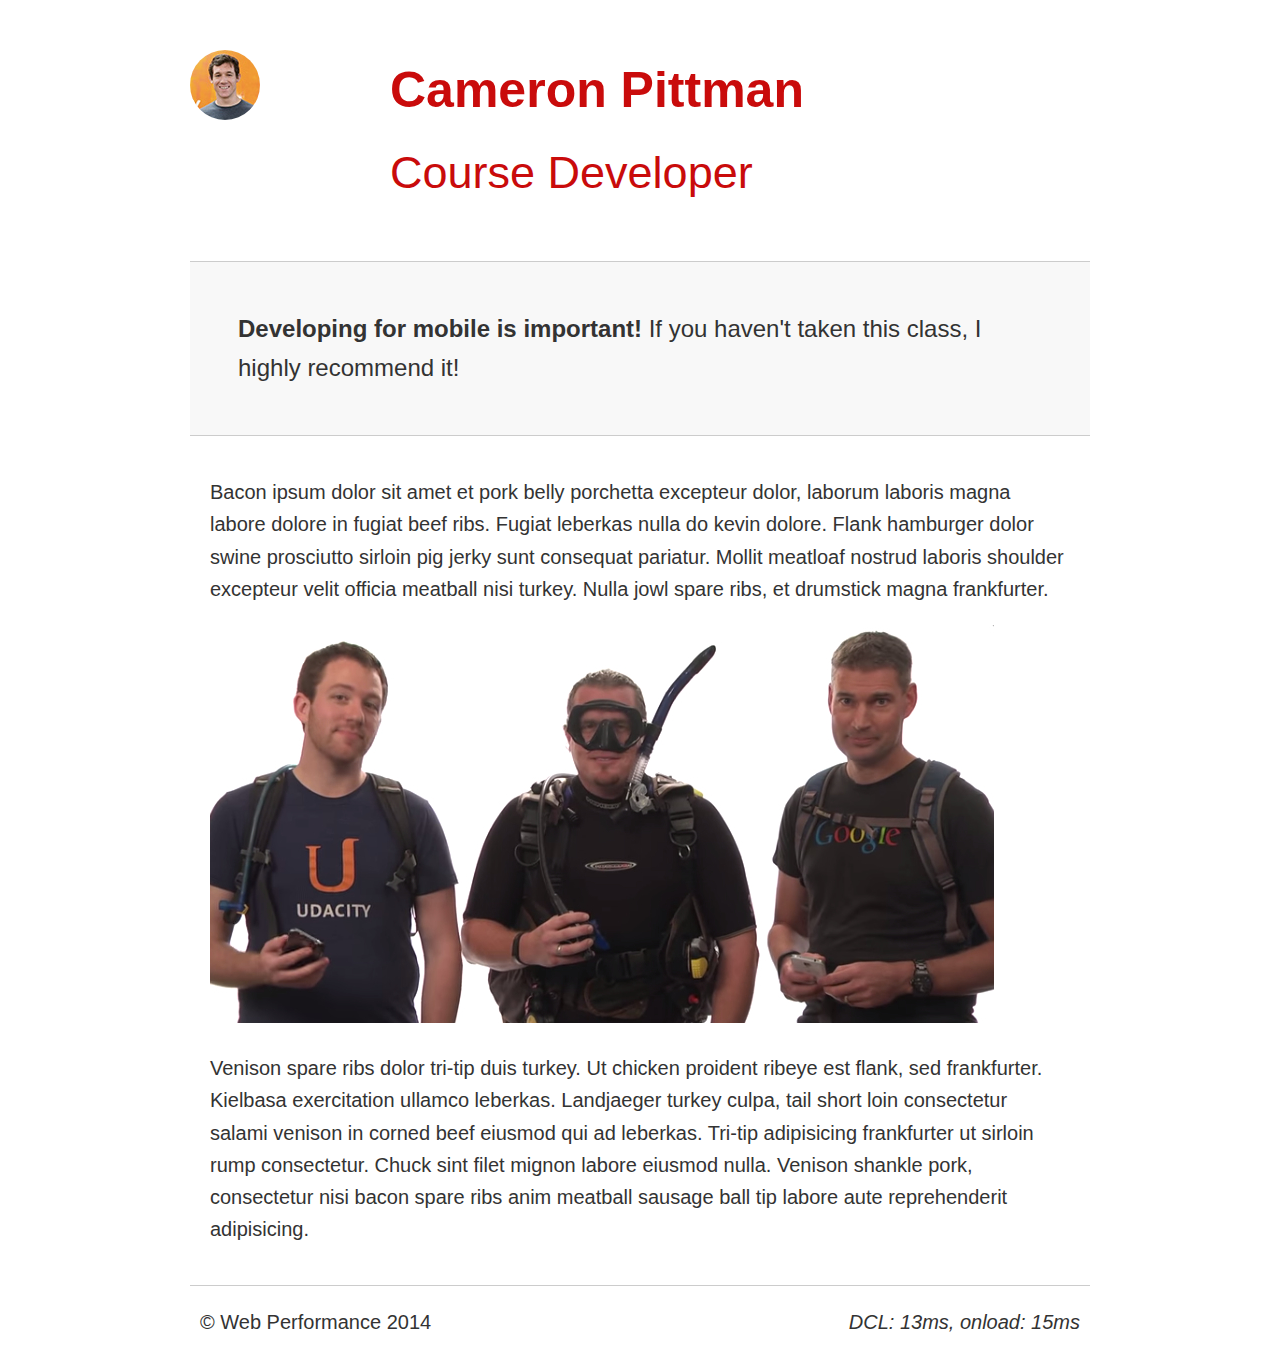
<file: project-mobile.html>
<!DOCTYPE html>
<html lang="en">
  <head>
    <meta charset="utf-8">
    <meta name="viewport" content="width=device-width, initial-scale=1">
    <meta name="description" content=" FILL ME IN ">
    <meta name="author" content=" FILL ME IN ">
    <title>Cameron Pitman: Portfolio</title>

    <!-- Hmm, what is the impact of web fonts on speed? Measure it... -->
    <!-- <link href="//fonts.googleapis.com/css?family=Open+Sans:400,700" rel="stylesheet"> -->

    <link href="css/style.css" rel="stylesheet">
    <link href="css/print.css" rel="stylesheet">

    <script>
      (function(w,g){w['GoogleAnalyticsObject']=g;
      w[g]=w[g]||function(){(w[g].q=w[g].q||[]).push(arguments)};w[g].l=1*new Date();})(window,'ga');

      // TODO: replace with your Google Analytics profile ID.
      ga('create', 'UA-XXXX-Y');
      ga('send', 'pageview');
    </script>
    <script src="http://www.google-analytics.com/analytics.js"></script>
    <script async src="js/perfmatters.js"></script>
  </head>

  <body>
    <header>
      <a href="/"><img src="img/profilepic.jpg"></a>
      <p>Cameron Pittman<br><span>Course Developer</span></p>
    </header>

    <div class="container">
      <div class="hero">
        <strong>Developing for mobile is important!</strong> If you haven't taken this class, I highly recommend it!
      </div>

      <div class="content">
        
        <p>Bacon ipsum dolor sit amet et pork belly porchetta excepteur dolor, laborum laboris magna labore dolore in fugiat beef ribs. Fugiat leberkas nulla do kevin dolore. Flank hamburger dolor swine prosciutto sirloin pig jerky sunt consequat pariatur. Mollit meatloaf nostrud laboris shoulder excepteur velit officia meatball nisi turkey. Nulla jowl spare ribs, et drumstick magna frankfurter.</p>

        <img src="img/mobilewebdev.jpg">

        <p>Venison spare ribs dolor tri-tip duis turkey. Ut chicken proident ribeye est flank, sed frankfurter. Kielbasa exercitation ullamco leberkas. Landjaeger turkey culpa, tail short loin consectetur salami venison in corned beef eiusmod qui ad leberkas. Tri-tip adipisicing frankfurter ut sirloin rump consectetur. Chuck sint filet mignon labore eiusmod nulla. Venison shankle pork, consectetur nisi bacon spare ribs anim meatball sausage ball tip labore aute reprehenderit adipisicing.</p>

    </div>

    <footer>
      <p>&copy; Web Performance 2014 <span id="crp-stats"></span></p>
    </footer>
  </body>
</html>
</file>
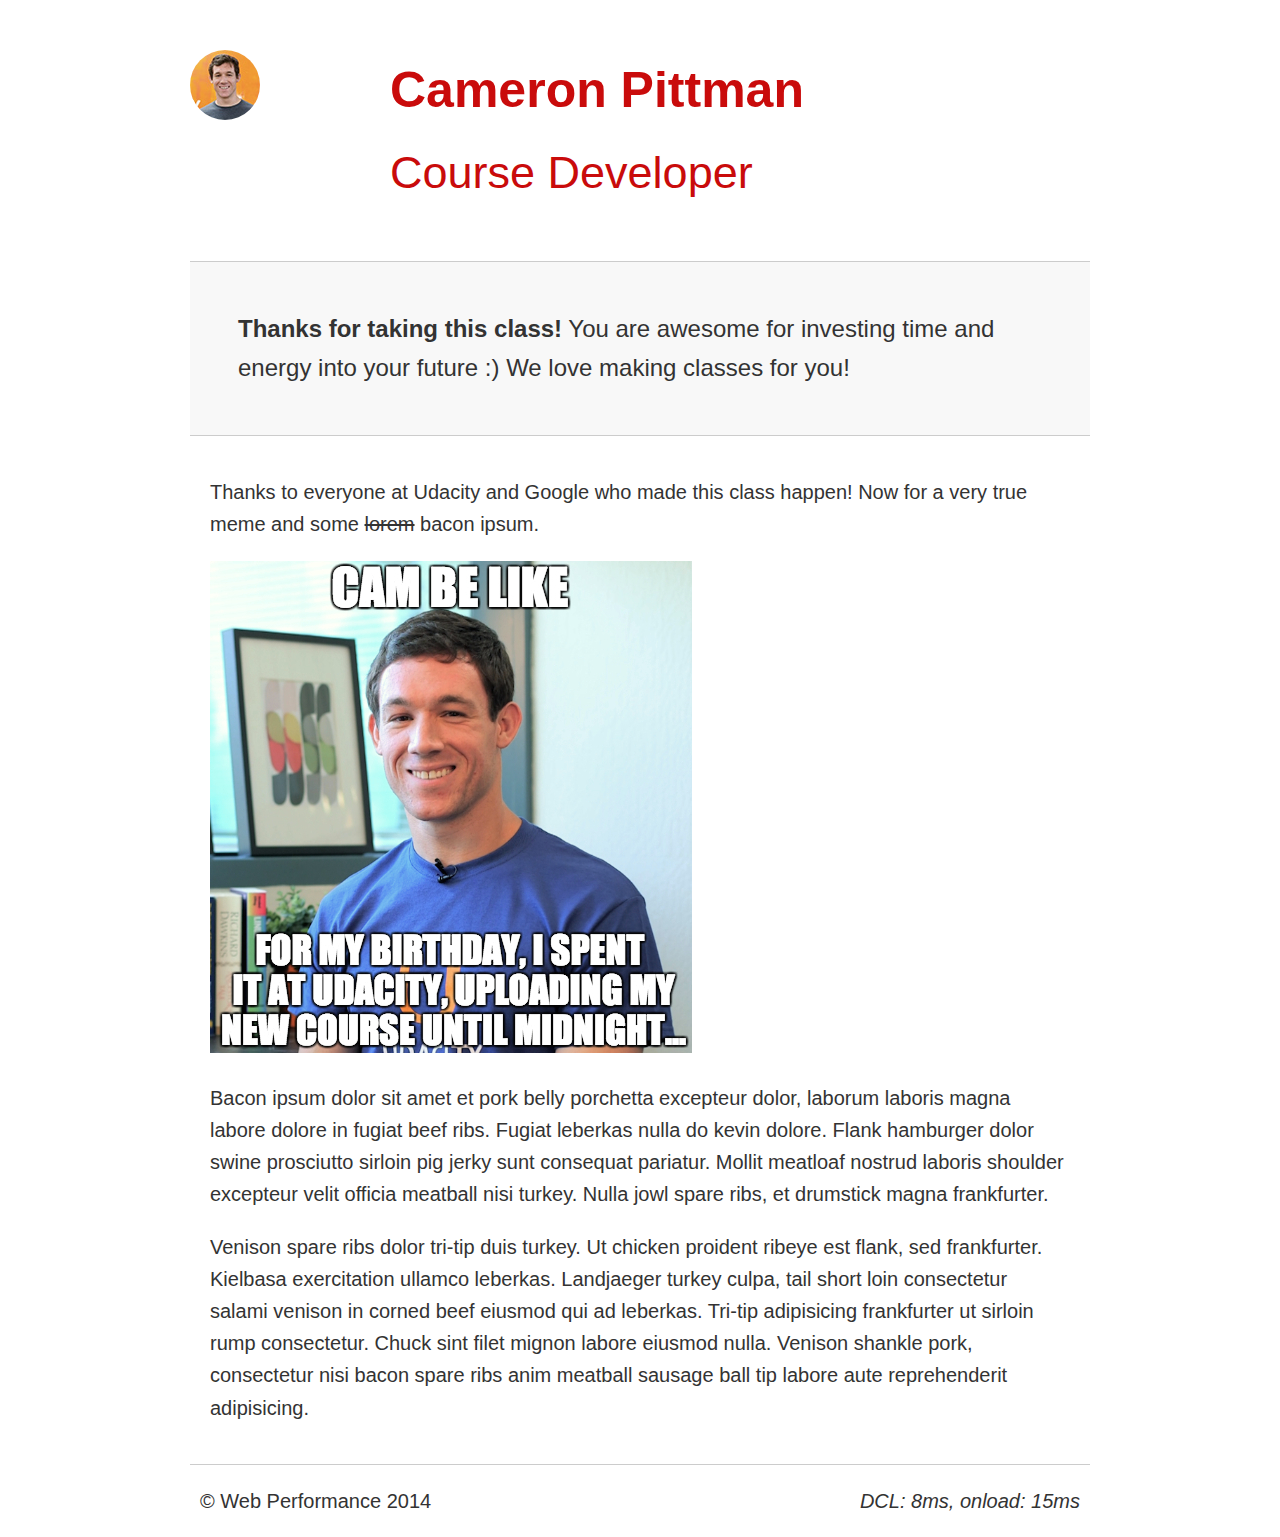
<file: project-webperf.html>
<!DOCTYPE html>
<html lang="en">
  <head>
    <meta charset="utf-8">
    <meta name="viewport" content="width=device-width, initial-scale=1">
    <meta name="description" content=" FILL ME IN ">
    <meta name="author" content=" FILL ME IN ">
    <title>Cameron Pitman: Portfolio</title>

    <!-- Hmm, what is the impact of web fonts on speed? Measure it... -->
    <!-- <link href="//fonts.googleapis.com/css?family=Open+Sans:400,700" rel="stylesheet"> -->

    <link href="css/style.css" rel="stylesheet">
    <link href="css/print.css" rel="stylesheet">

    <script>
      (function(w,g){w['GoogleAnalyticsObject']=g;
      w[g]=w[g]||function(){(w[g].q=w[g].q||[]).push(arguments)};w[g].l=1*new Date();})(window,'ga');

      // TODO: replace with your Google Analytics profile ID.
      ga('create', 'UA-XXXX-Y');
      ga('send', 'pageview');
    </script>
    <script src="http://www.google-analytics.com/analytics.js"></script>
    <script async src="js/perfmatters.js"></script>
  </head>

  <body>
    <header>
      <a href="/"><img src="img/profilepic.jpg"></a>
      <p>Cameron Pittman<br><span>Course Developer</span></p>
    </header>

    <div class="container">
      <div class="hero">
        <strong>Thanks for taking this class!</strong> You are awesome for investing time and energy into your future :) We love making classes for you!
      </div>

      <div class="content">
        
        <p>Thanks to everyone at Udacity and Google who made this class happen! Now for a very true meme and some <strike>lorem</strike> bacon ipsum.</p>

        <img src="img/cam_be_like.jpg">

        <p>Bacon ipsum dolor sit amet et pork belly porchetta excepteur dolor, laborum laboris magna labore dolore in fugiat beef ribs. Fugiat leberkas nulla do kevin dolore. Flank hamburger dolor swine prosciutto sirloin pig jerky sunt consequat pariatur. Mollit meatloaf nostrud laboris shoulder excepteur velit officia meatball nisi turkey. Nulla jowl spare ribs, et drumstick magna frankfurter.</p>

        <p>Venison spare ribs dolor tri-tip duis turkey. Ut chicken proident ribeye est flank, sed frankfurter. Kielbasa exercitation ullamco leberkas. Landjaeger turkey culpa, tail short loin consectetur salami venison in corned beef eiusmod qui ad leberkas. Tri-tip adipisicing frankfurter ut sirloin rump consectetur. Chuck sint filet mignon labore eiusmod nulla. Venison shankle pork, consectetur nisi bacon spare ribs anim meatball sausage ball tip labore aute reprehenderit adipisicing.</p>

    </div>

    <footer>
      <p>&copy; Web Performance 2014 <span id="crp-stats"></span></p>
    </footer>
  </body>
</html>
</file>
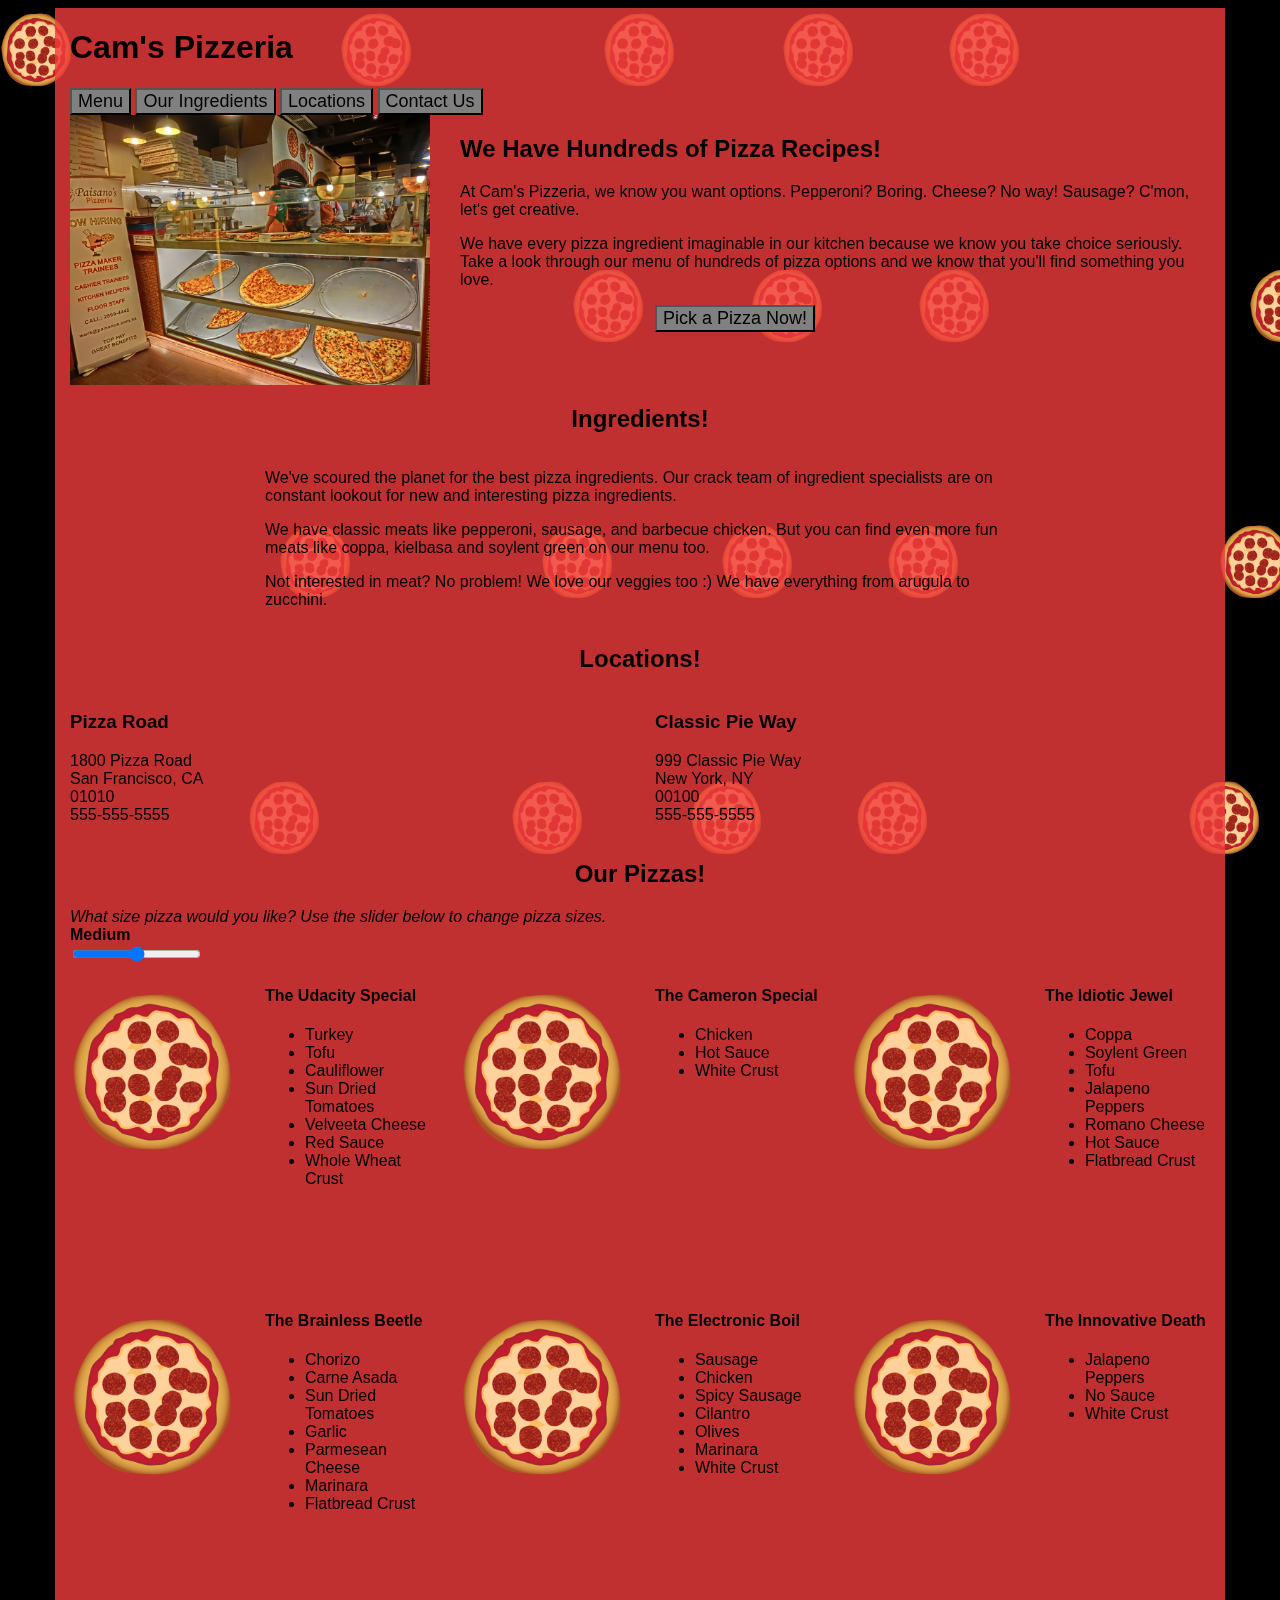
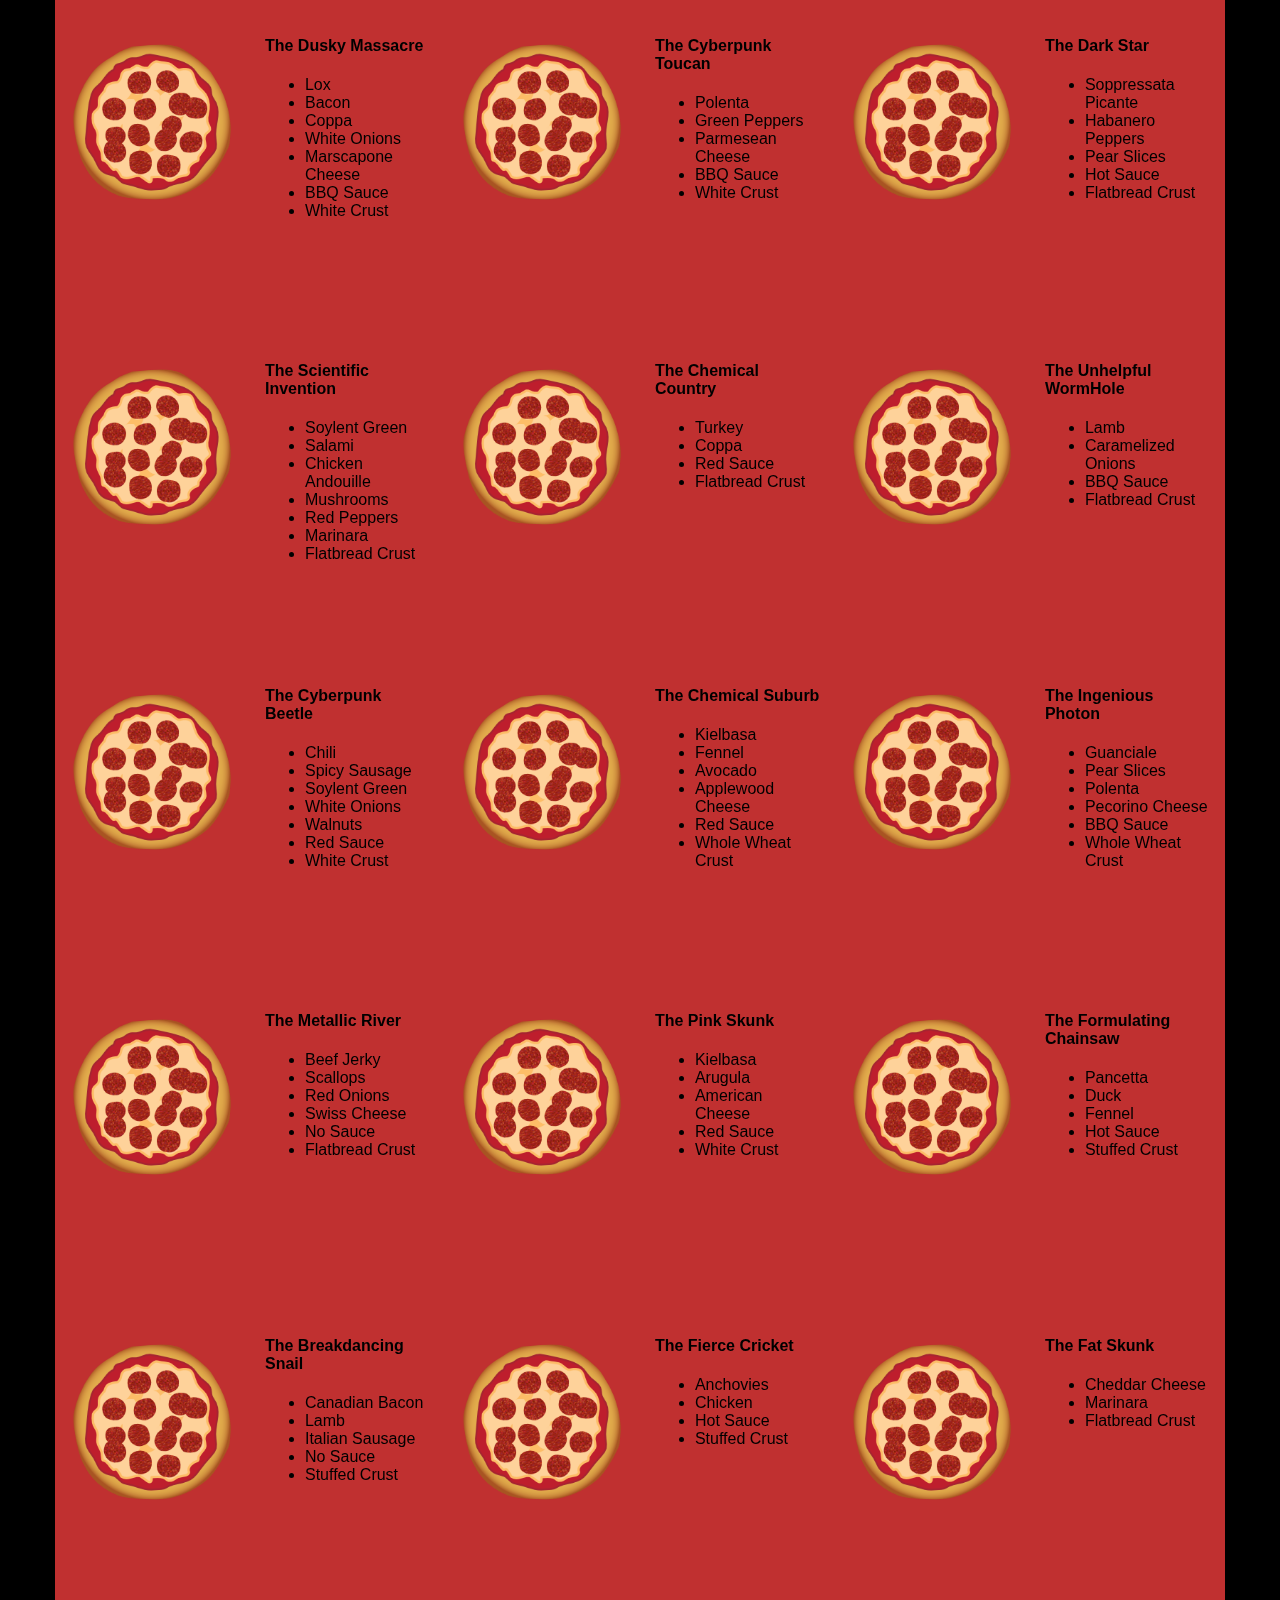
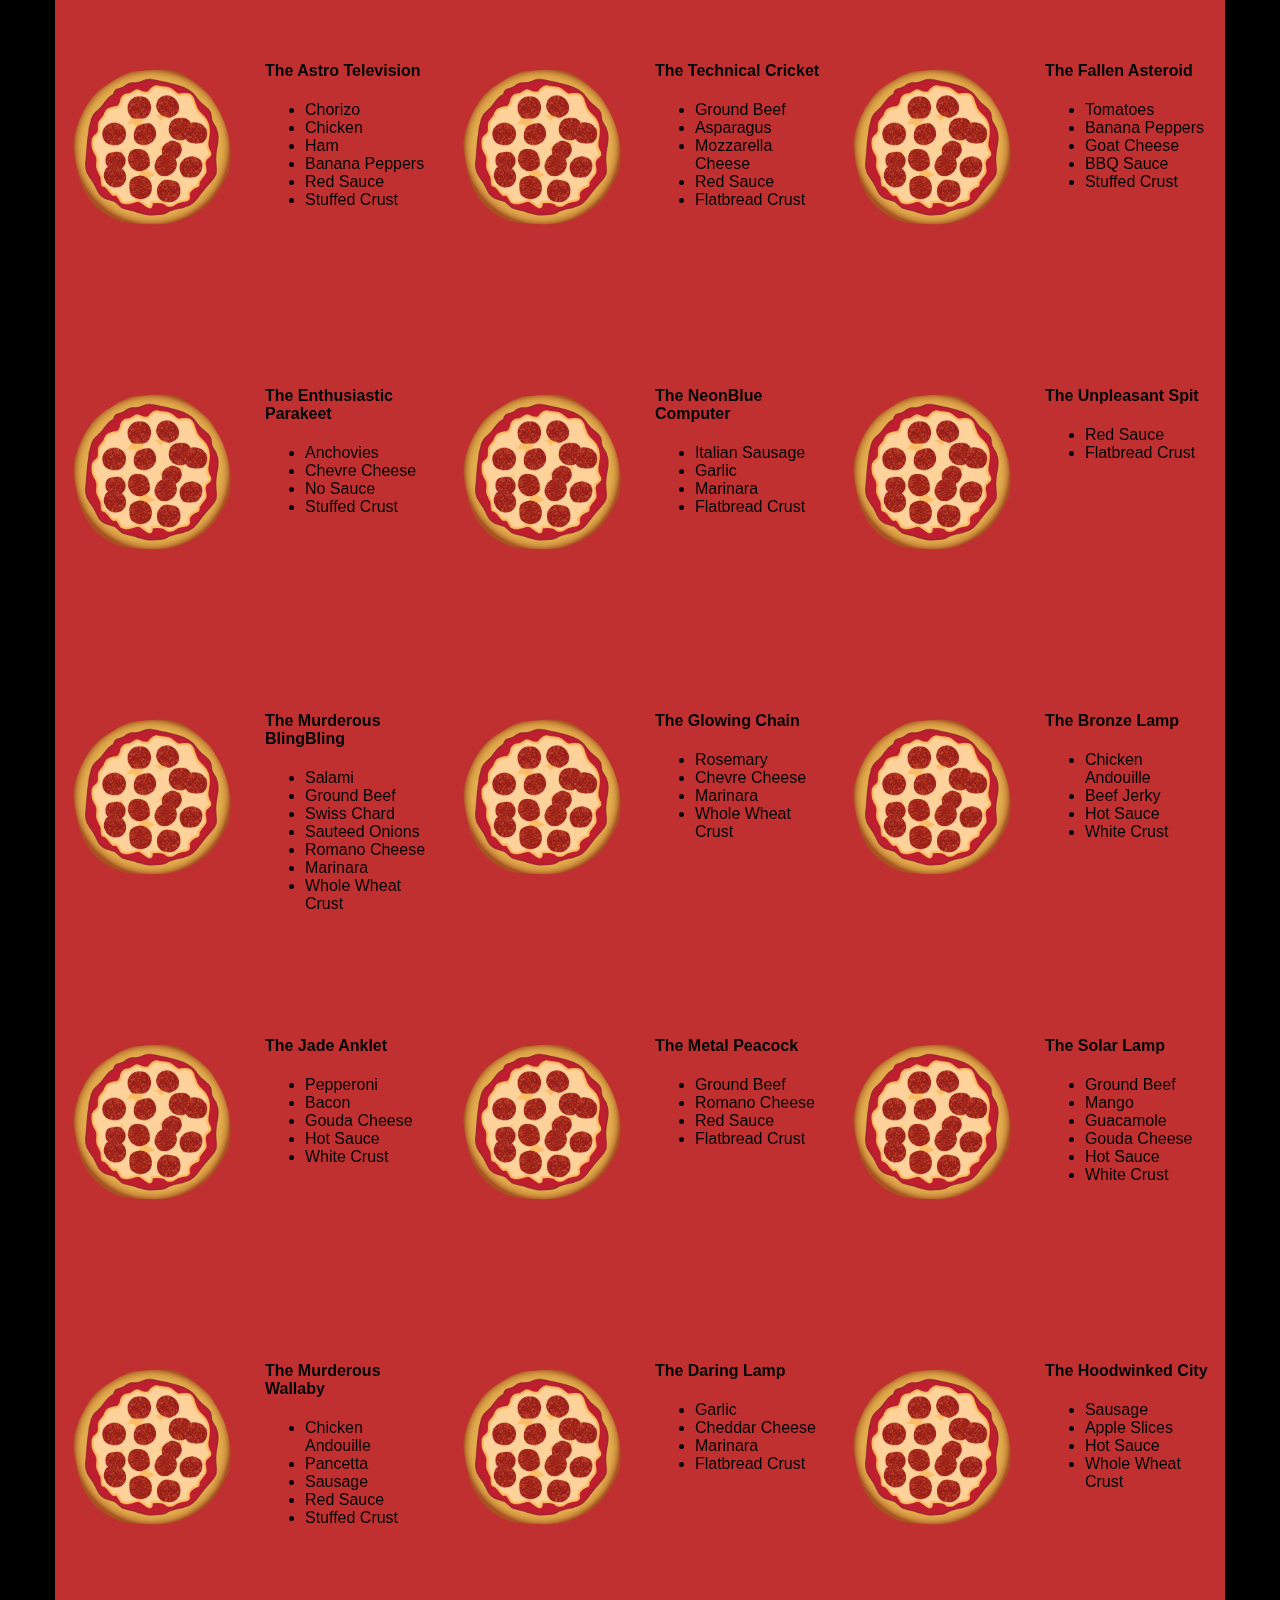
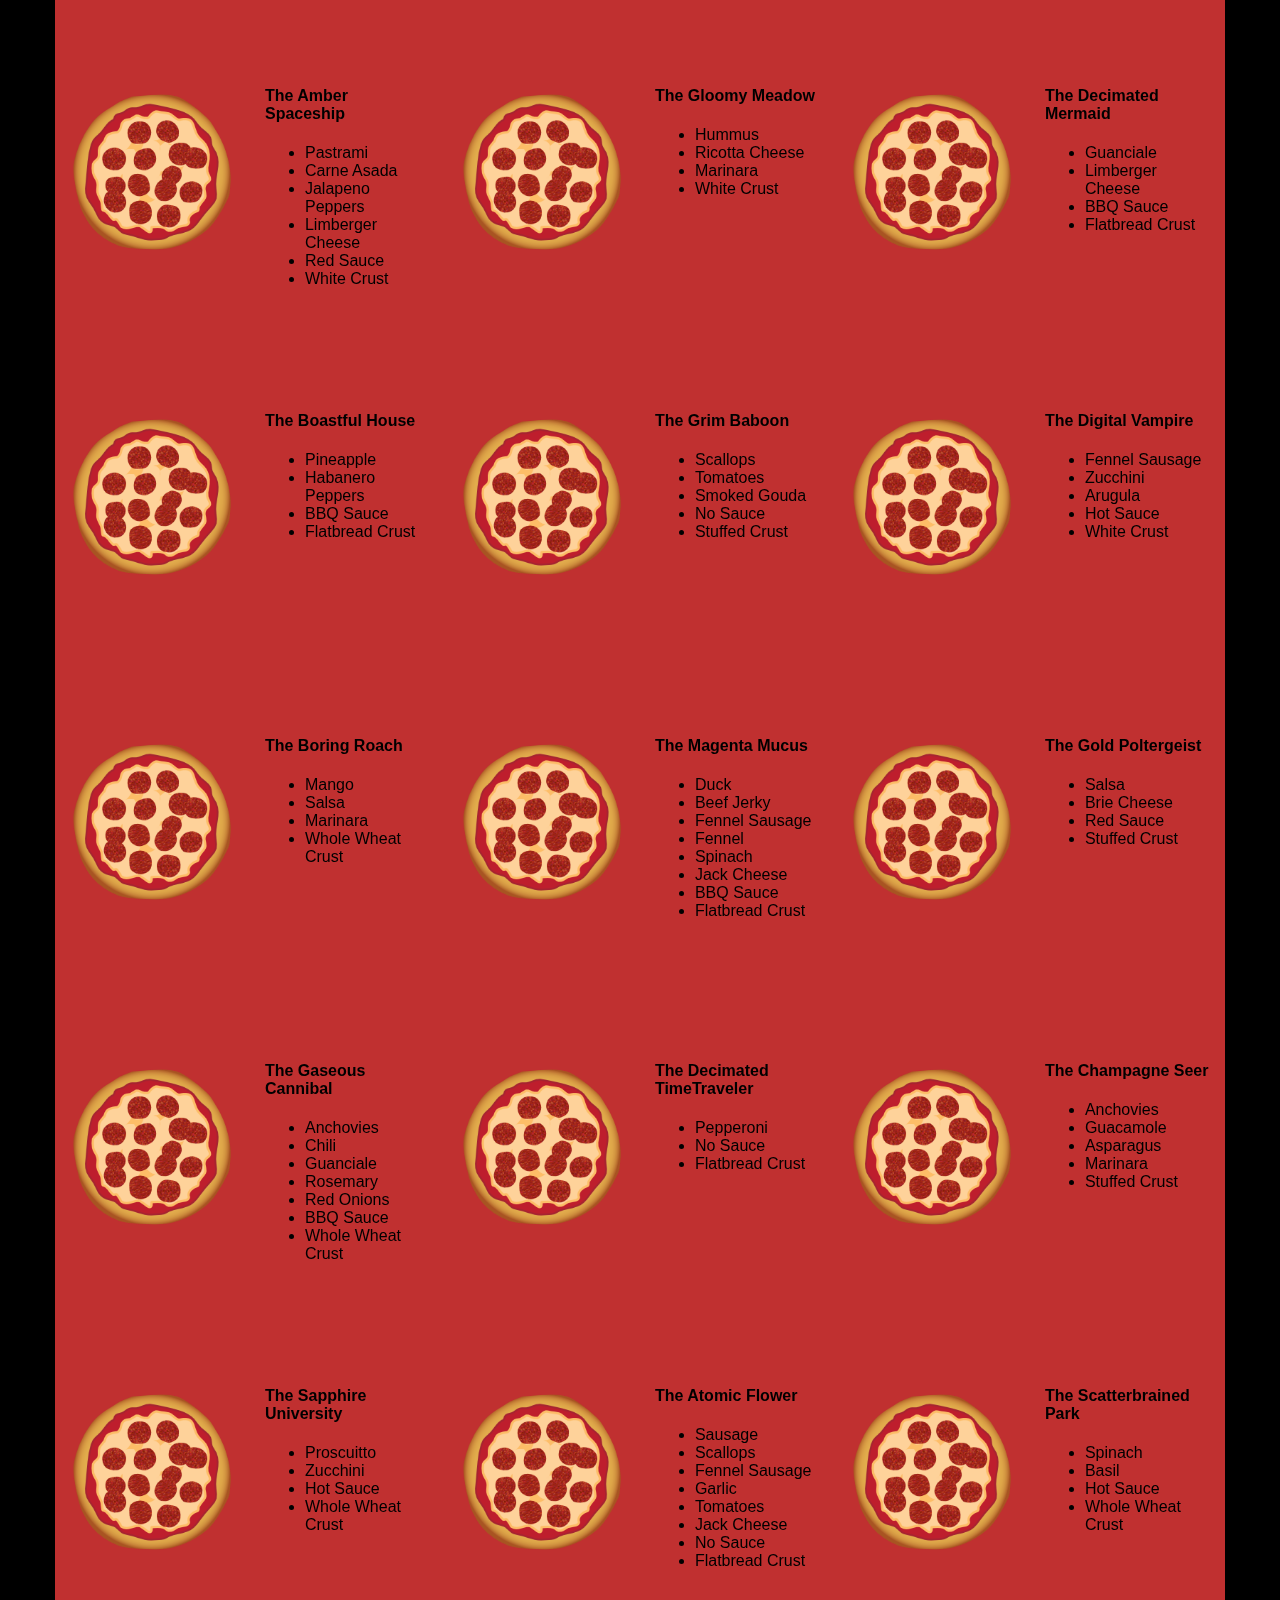
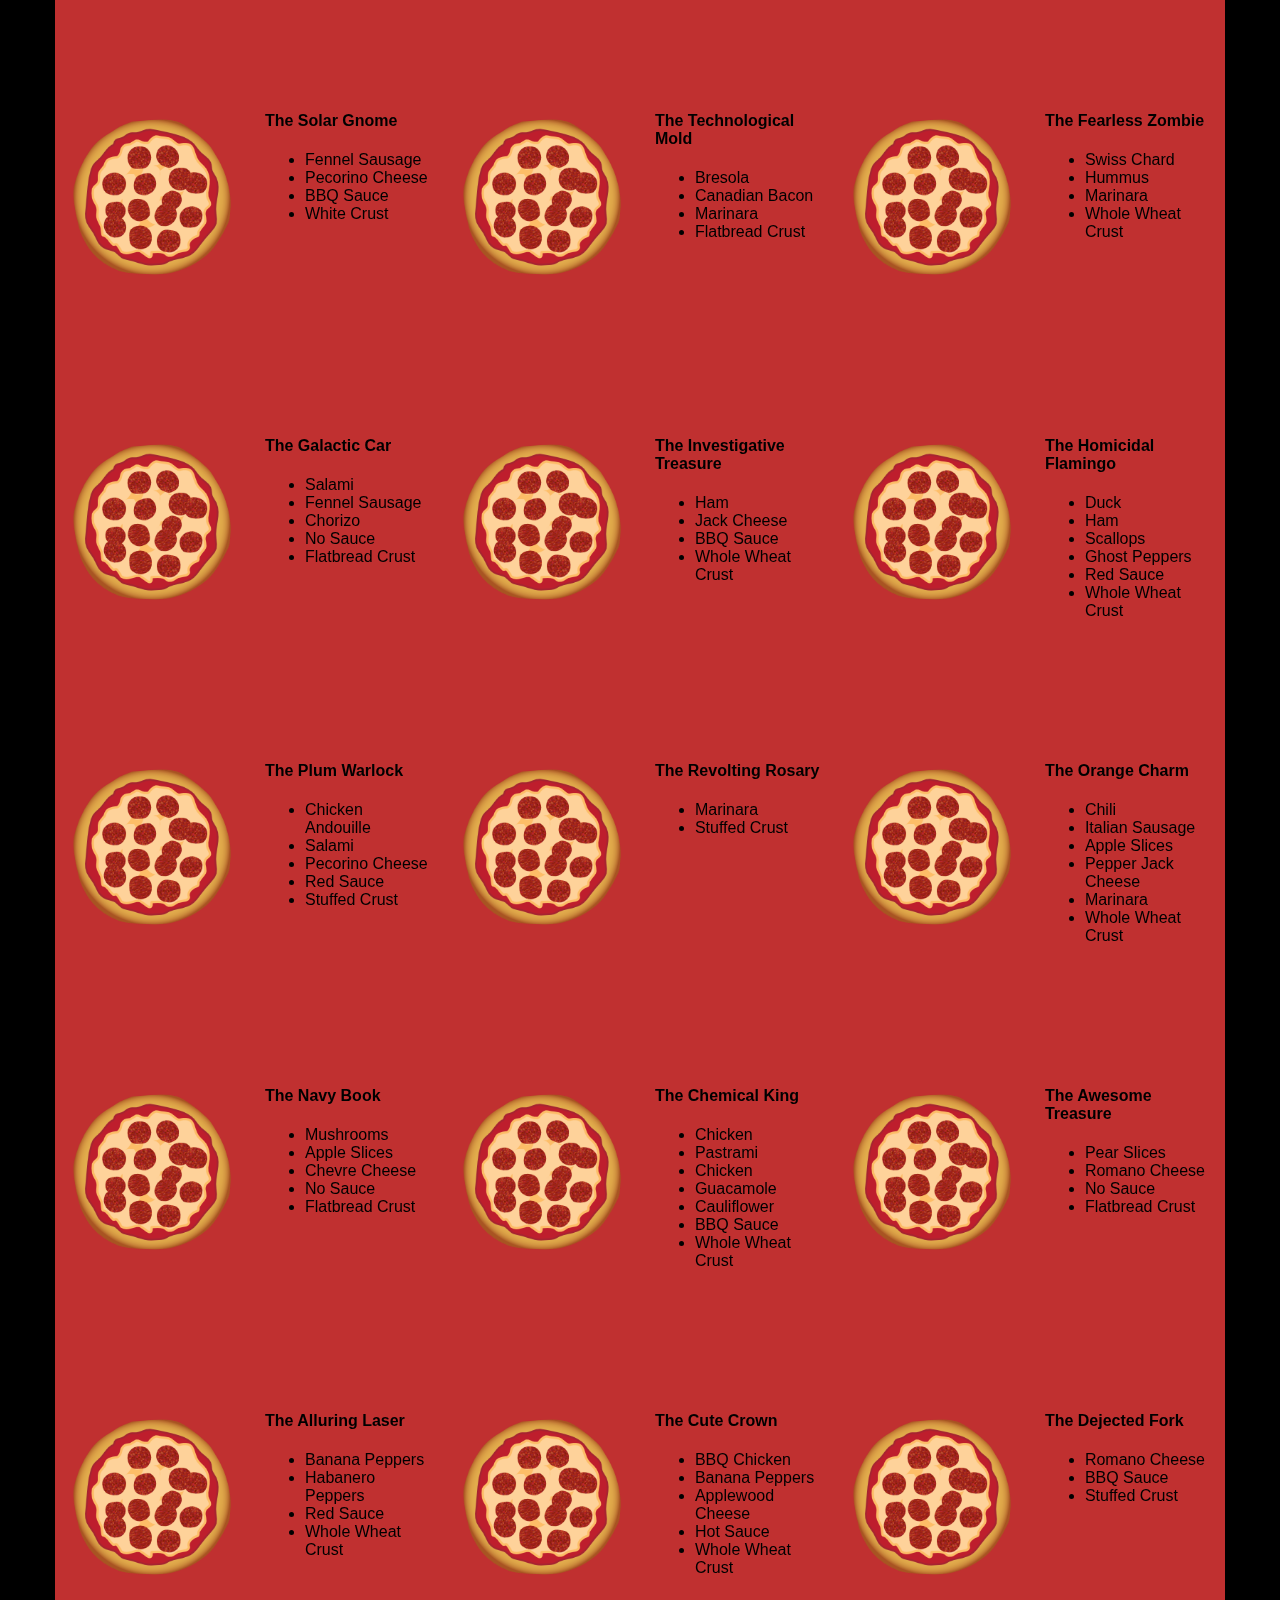
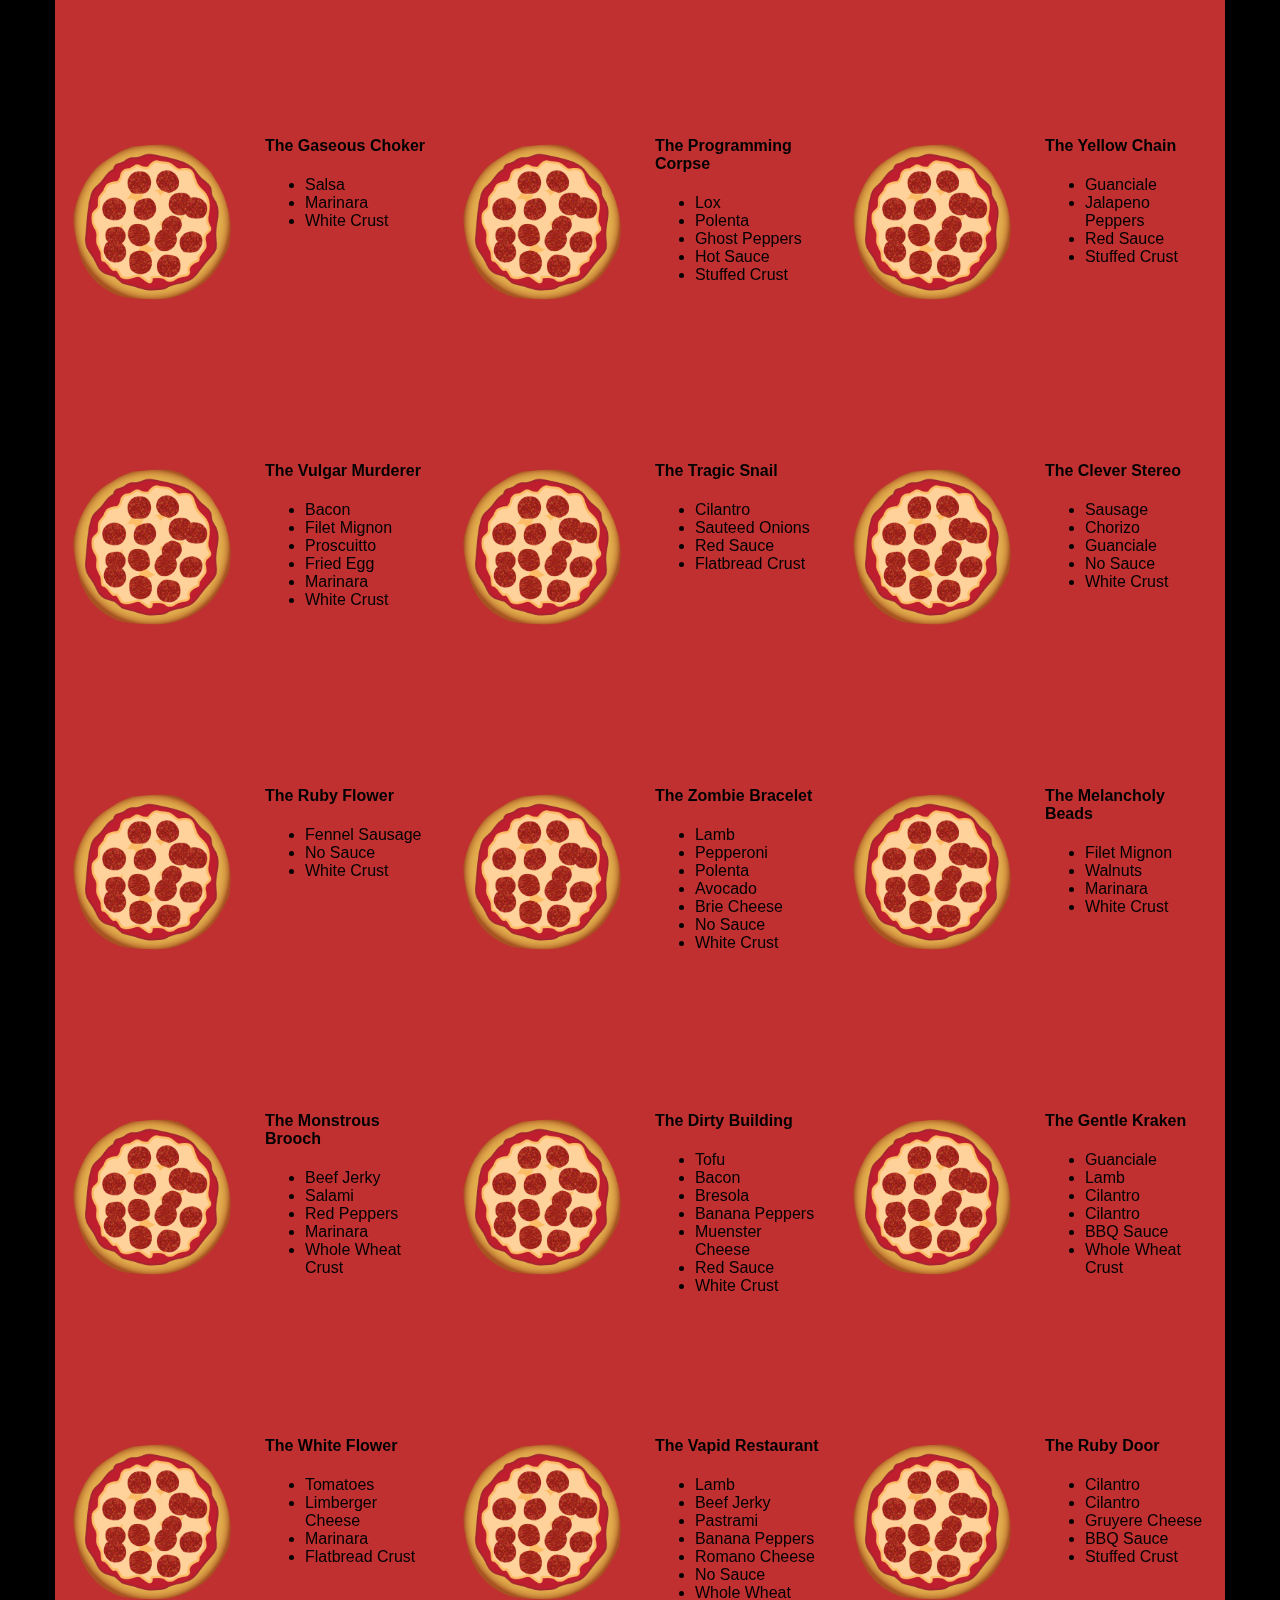
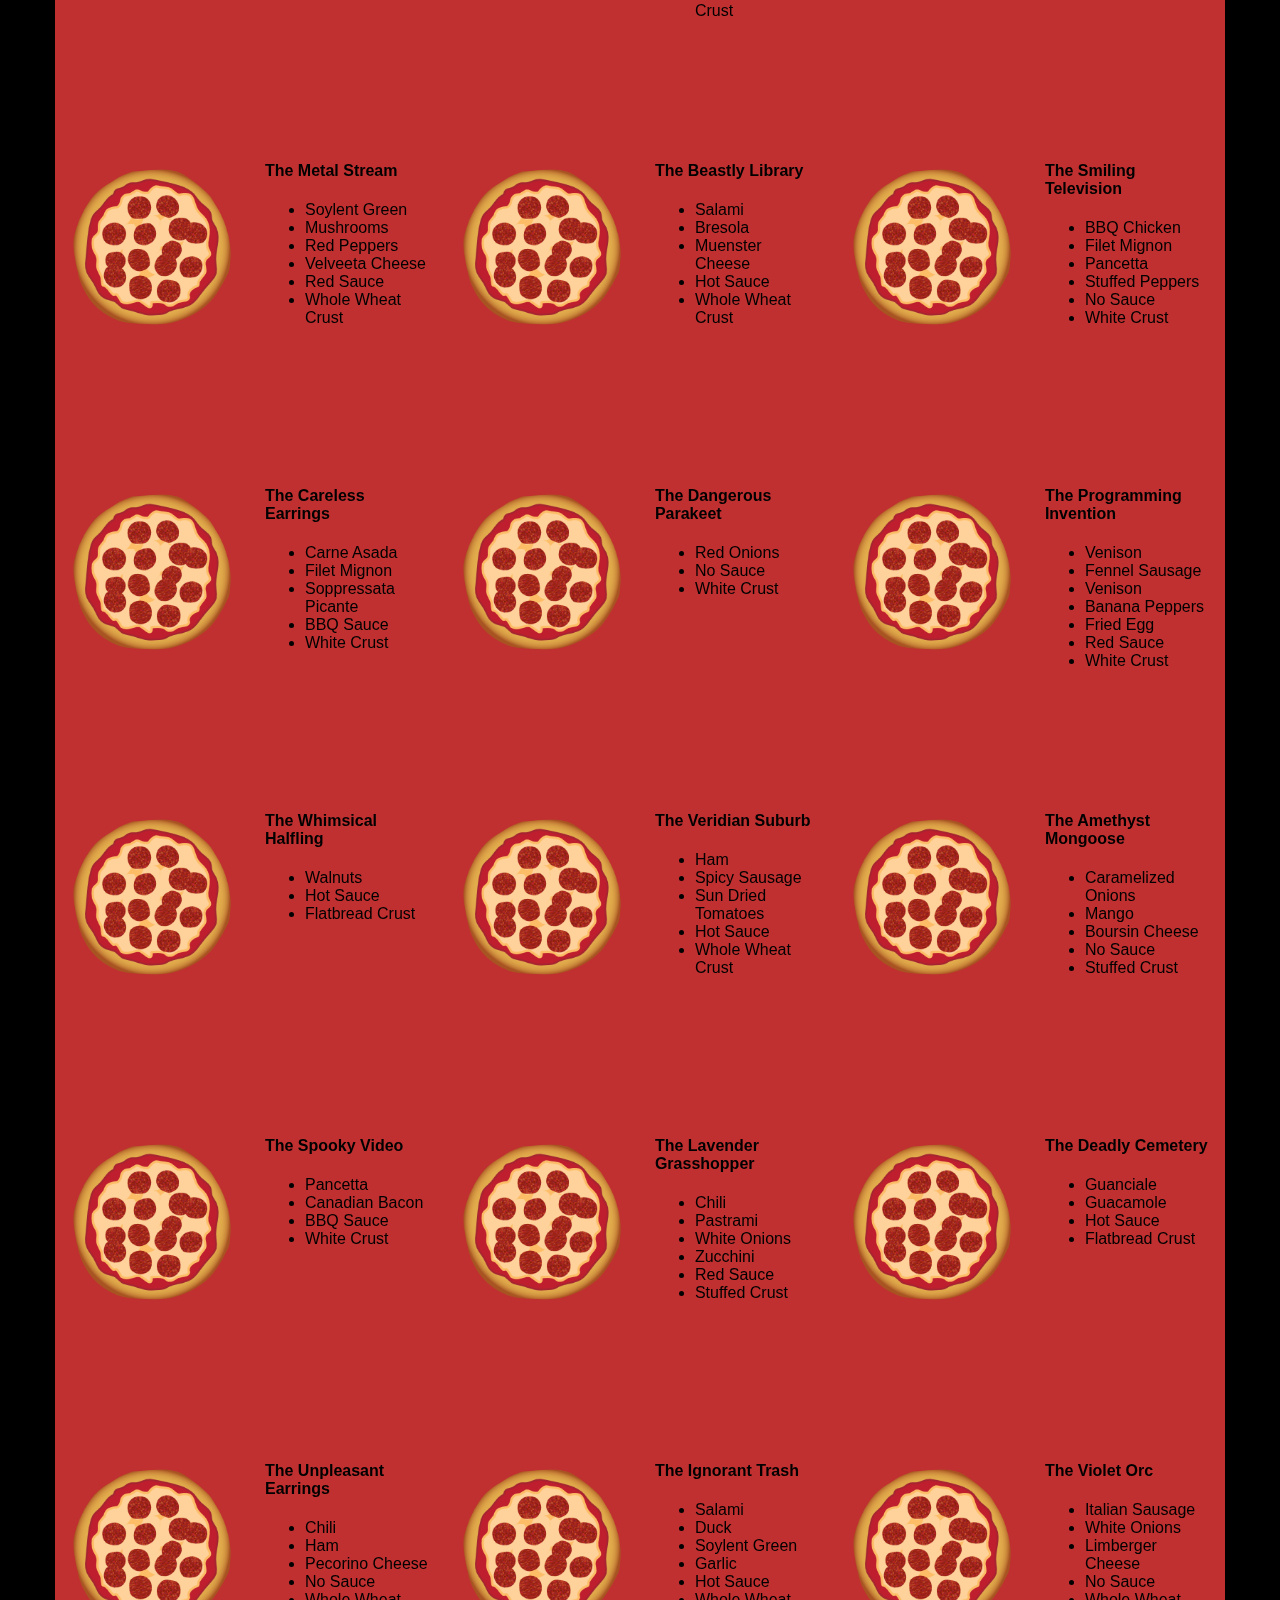
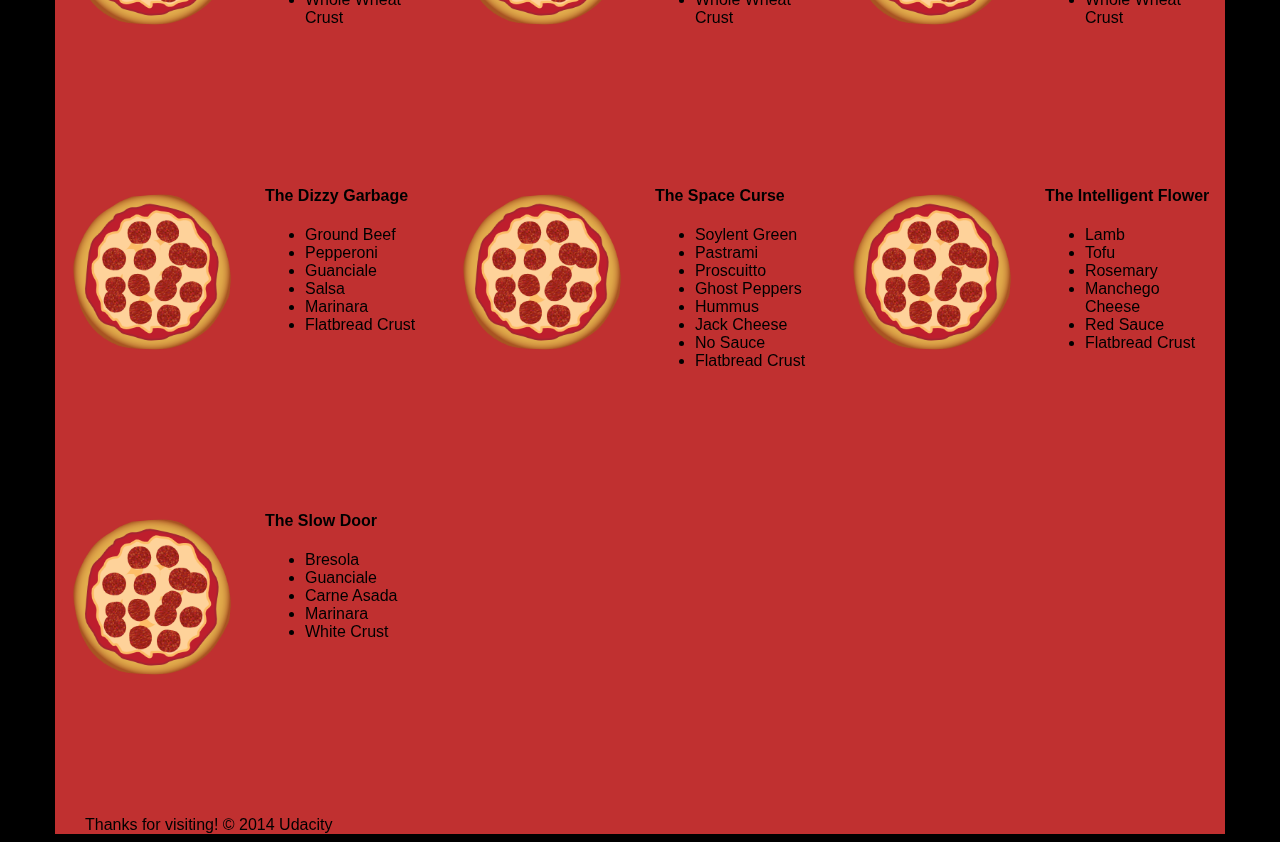
<file: views/pizza.html>
<!DOCTYPE HTML>
<html>
<head>  

  <meta name="viewport" content="width=device-width, initial-scale=1"> 
  <link rel="stylesheet" href="css/style.css">
  <link rel="stylesheet" href="css/bootstrap-grid.css">
</head>

<body>
  <div class="container">
    <div id="header" class="row">
      <div class="col-md-6">
        <div class="row">
          <div class="col-md-12">
            <h1>Cam's Pizzeria</h1>
            <div class="row">
              <div id="menu" class="col-md-12">
                <form action="#randomPizzas">
                  <input type="submit" value="Menu">
                </form>
                <form action="#ingredients">
                  <input type="submit" value="Our Ingredients">
                </form>
                <form action="#locations">
                  <input type="submit" value="Locations">
                </form>
                <form action="#" onsubmit="alert('Thanks for clicking! This button doesn\'t do anything because this is a fake pizzeria :\)')">
                  <input type="submit" value="Contact Us">
                </form>
              </div>
            </div>
          </div>
        </div>
      </div>
      <div id="movingPizzas1" class="col-md-6">
      </div>
    </div>
    <div id="callToAction" class="row">
      <div class="col-md-4">
        <img src="images/pizzeria.jpg" class="img-responsive"> <!-- Image credit to: http://commons.wikimedia.org/wiki/File:HK_TST_night_%E5%98%89%E8%98%AD%E9%81%93_Granville_Road_restaurant_Paisano's_Pizzeria_pizza_Dec-2013.JPG -->
      </div>
      <div class="col-md-8">
        <div class="row">
          <div class="col-md-12">
            <h2>We Have Hundreds of Pizza Recipes!</h2>            
            <p>At Cam's Pizzeria, we know you want options. Pepperoni? Boring. Cheese? No way! Sausage? C'mon, let's get creative.</p>

            <p>We have every pizza ingredient imaginable in our kitchen because we know you take choice seriously. Take a look through our menu of hundreds of pizza options and we know that you'll find something you love.</p>
          </div>
        </div>
        <div class="row">
          <div class="col-md-6 col-md-push-3">
            <form action="#randomPizzas">
              <input type="submit" value="Pick a Pizza Now!">
            </form>
          </div>
        </div>
      </div>
    </div>
    <div id="ingredients" class="row">
      <div class="col-md-8 col-md-push-2">
        <div class="row">
          <div class="col-md-12 centered">
            <h2>Ingredients!</h2>
          </div>
        </div>
        <div class="row">
          <div class="col-md-12">
            <p>We've scoured the planet for the best pizza ingredients. Our crack team of ingredient specialists are on constant lookout for new and interesting pizza ingredients.</p>

            <p>We have classic meats like pepperoni, sausage, and barbecue chicken. But you can find even more fun meats like coppa, kielbasa and soylent green on our menu too.</p>

            <p>Not interested in meat? No problem! We love our veggies too :) We have everything from arugula to zucchini.</p>
          </div>
        </div>
      </div>
    </div>
    <div id="locations" class="row">
      <div class="col-md-12">
        <h2 style="text-align: center">Locations!</h2>
        <div class="row">
          <div class="col-md-6">
            <h3>Pizza Road</h3>
            <p>1800 Pizza Road<br>San Francisco, CA<br>01010<br>555-555-5555</p>
          </div>
          <div class="col-md-6">
            <h3>Classic Pie Way</h3>
            <p>999 Classic Pie Way<br>New York, NY<br>00100<br>555-555-5555</p>
          </div>
        </div>
      </div>
    </div>
    <div id="pizzaGenerator" class="row">
      <div class="col-md-12">
        <h2 style="text-align: center">Our Pizzas!</h2>
        <div class="row">
          <div class="col-md-12">
            <em>What size pizza would you like? Use the slider below to change pizza sizes.</em>
          </div>
          <div id="pizzaSize" class="col-md-6">Medium</div>
          <div class="col-md-12">
            <input id="sizeSlider" type="range" min="1" max="3" value="2" step="1" onchange="resizePizzas(this.value)"></input>
          </div>
        </div>
        <div id="randomPizzas" class="row">
          <div id="pizza0" class="randomPizzaContainer" style="width:33.33%;">
            <div class="col-md-6">
              <img src="images/pizza.png" class="img-responsive">
            </div>
            <div class="col-md-6">
              <h4>The Udacity Special</h4>
              <ul>
                <li>Turkey</li>
                <li>Tofu</li>
                <li>Cauliflower</li>
                <li>Sun Dried Tomatoes</li>
                <li>Velveeta Cheese</li>
                <li>Red Sauce</li>
                <li>Whole Wheat Crust</li>
              </ul>
            </div>
          </div>
          <div id="pizza1" class="randomPizzaContainer" style="width:33.33%;">
            <div class="col-md-6">
              <img src="images/pizza.png" class="img-responsive">
            </div>
            <div class="col-md-6">
              <h4>The Cameron Special</h4>
              <ul>
                <li>Chicken</li>
                <li>Hot Sauce</li>
                <li>White Crust</li>
              </ul>
            </div>
          </div>
        </div>
      </div>
    </div>
    <div id="footer" class="col-md-12">Thanks for visiting! &copy; 2014 Udacity</div>
  </div>
  <script type="text/javascript" src="js/main.js"></script>
</body>

</html>
</file>
<file: css/style.css>
html {
  font-size: 100%;
  overflow-y: scroll;
  -webkit-tap-highlight-color: rgba(0,0,0,0);
  -ms-text-size-adjust: 100%;
  -webkit-text-size-adjust: none;
}
body { margin: 0; font-size: 20px; line-height: 1.61; font-weight: 400; }
body, button, input, select, textarea { font-family: 'Open Sans', sans-serif; color: #333; }

a { color: #12C; }
a:visited { color: #61C; }
a:focus { outline: thin dotted; }
a:hover, a:active { color: #c00; outline: 0; }

b, strong { font-weight: bold; }
pre, code { font-family: monospace, monospace; font-size: 1m; }
ul, ol { margin: 1em 0; padding: 0 0 0 20px; }
img { border: 0; max-width: 100%; }

body { background: #fff; }
header, footer, .container { max-width: 45em; margin: 0 auto; }

header { padding: 0 0.5em; color: #C90B0B; }
header img { border-radius: 40px; float: left; }
header p { font-size:2.5em; font-weight: bold; padding-left: 4em;}
header p span { font-size: 45px; font-weight: normal;}

.hero { padding: 2em; background-color: #f8f8f8; font-size:1.2em;
  border-bottom: 1px solid #ccc;
  border-top: 1px solid #ccc;
}

.content { padding: 1em 1em; }
.content li { list-style-type: none; font-size: 1.1em;}
li img { float:left; padding-right: 1em; }
li p { font-size: 0.9em; font-style: italic; }

footer {
  padding: 0 0.5em;
  border-top: 1px solid #ccc;
}
footer span { float: right; font-style: italic; }

/* Smartphones (portrait) */
@media only screen and (max-width: 480px) {
  body { font-size: 12px;}
  header p { padding-left: 4.5em;}
}
</file>
<file: css/print.css>
@media print {
  * { background: transparent !important; color: black !important; text-shadow: none !important; filter:none !important; -ms-filter: none !important; }
  a, a:visited { color: #444 !important; text-decoration: underline; }
  a[href]:after { content: " (" attr(href) ")"; }
  tr, img { page-break-inside: avoid; }
  img { max-width: 100% !important; }
  @page { margin: 0.5cm; }
  p, h2, h3 { orphans: 3; widows: 3; }
  h2, h3{ page-break-after: avoid; }
}
</file>
<file: views/css/style.css>
/** {
  outline: 1px solid red !important;
}*/
* {
  -webkit-box-sizing: border-box;
  -moz-box-sizing: border-box;
  -box-sizing: border-box;
}

body {
  font-family: "Trebuchet MS", Helvetica, sans-serif;
  background: black;
}

input {
  background: grey;
  font-size: 18px;
}

form {
  display: inline-block;
}

.centered {
  text-align: center;
}

#pizzaSize {
  font-weight: 800;
}

.mover {
  position: fixed;
  width: 256px;
  z-index: -1;
  will-change: transform;
  transform: translateZ(0);
}

.randomPizzaContainer {
  float: left;
  display: flex;
}

.randomPizzaContainer:after {
  content: "";
  display: table;
  clear:both;
}

 .container {
  background-color: rgba(240, 60, 60, 0.8);
}
</file>
